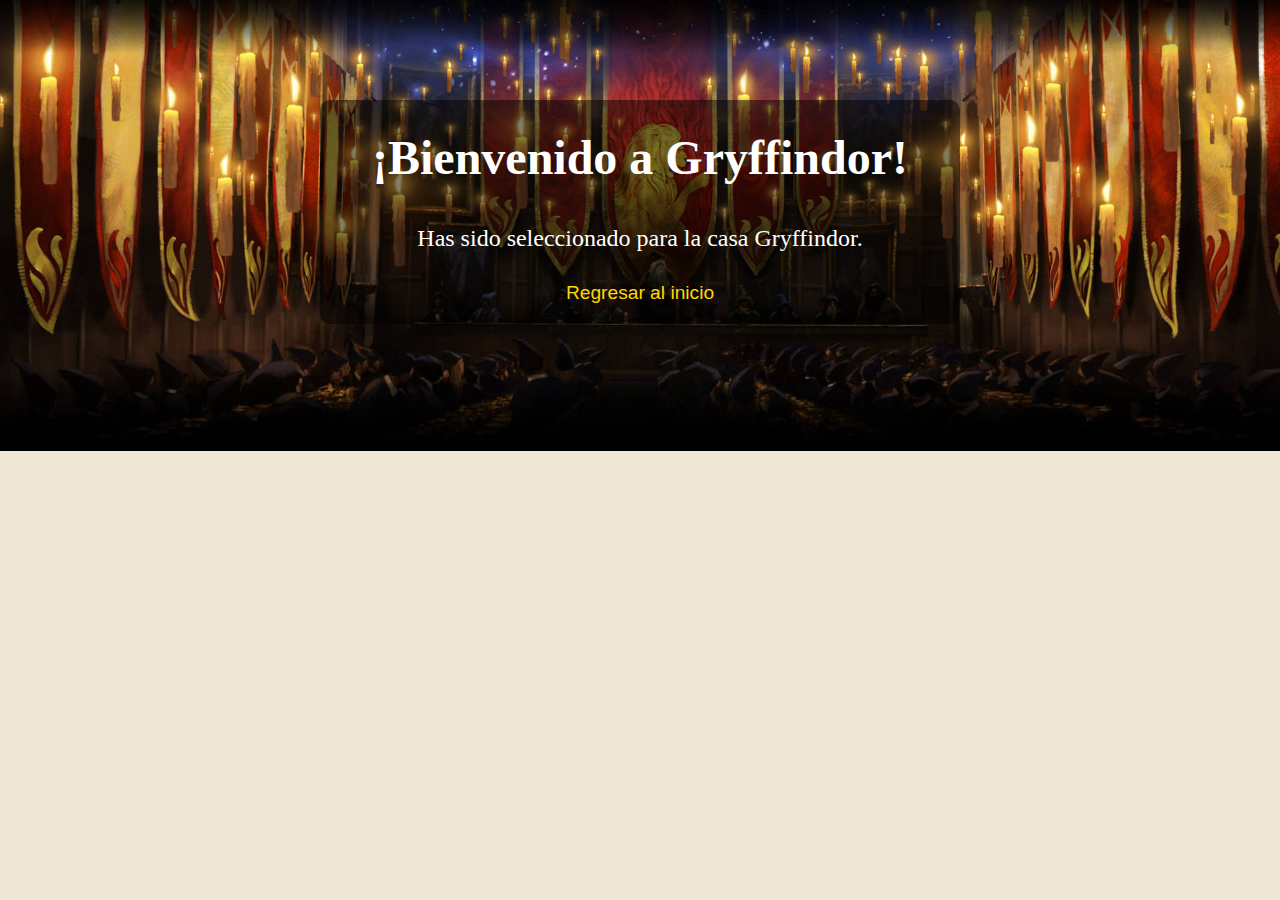
<file: gryffindor.html>
<!DOCTYPE html>
<html lang="es">
<head>
    <meta charset="UTF-8">
    <meta name="viewport" content="width=device-width, initial-scale=1.0">
    <title>Gryffindor</title>
    <link rel="stylesheet" href="styles.css"> <!-- Asegúrate de tener un archivo styles.css -->
    <style>
        /* Estilos generales */
        body {
            background-image: url('gryffindor-1.jpg'); /* Ruta de tu imagen de alta resolución */
            background-size: cover; /* Asegura que la imagen cubra todo el fondo */
            background-position: center; /* Centra la imagen en el fondo */
            background-repeat: no-repeat; /* Evita que la imagen se repita */
            color: #fff; /* Color del texto en blanco para mejor contraste */
            font-family: 'Arial', sans-serif; /* Fuente legible para el texto */
            margin: 0; /* Elimina márgenes por defecto del body */
            padding: 0; /* Elimina padding por defecto del body */
        }

        .content {
            text-align: center; /* Centra el texto en la página */
            padding: 20px; /* Espacio alrededor del contenido */
            background: rgba(0, 0, 0, 0.5); /* Fondo semitransparente para mejorar la legibilidad */
            border-radius: 10px; /* Bordes redondeados */
            max-width: 600px; /* Limita el ancho del contenedor */
            margin: 100px auto; /* Espacio arriba y abajo, y centra el contenedor */
        }

        h1, p, a {
            margin: 0; /* Elimina márgenes por defecto */
            padding: 10px; /* Añade espacio alrededor del texto */
        }

        h1 {
            font-size: 3em; /* Tamaño grande para el título */
            margin-bottom: 20px; /* Espacio debajo del título */
        }

        p {
            font-size: 1.5em; /* Tamaño de fuente para el párrafo */
            margin-bottom: 20px; /* Espacio debajo del párrafo */
        }

        a {
            font-size: 1.2em; /* Tamaño de fuente para el enlace */
            color: #ffd700; /* Color dorado para el enlace */
            text-decoration: none; /* Elimina el subrayado del enlace */
        }

        a:hover {
            text-decoration: underline; /* Subraya el enlace al pasar el cursor */
        }
    </style>
</head>
<body>
    <div class="content">
        <h1>¡Bienvenido a Gryffindor!</h1>
        <p>Has sido seleccionado para la casa Gryffindor.</p>
        <a href="index.html">Regresar al inicio</a>
    </div>
</body>
</html>
</file>
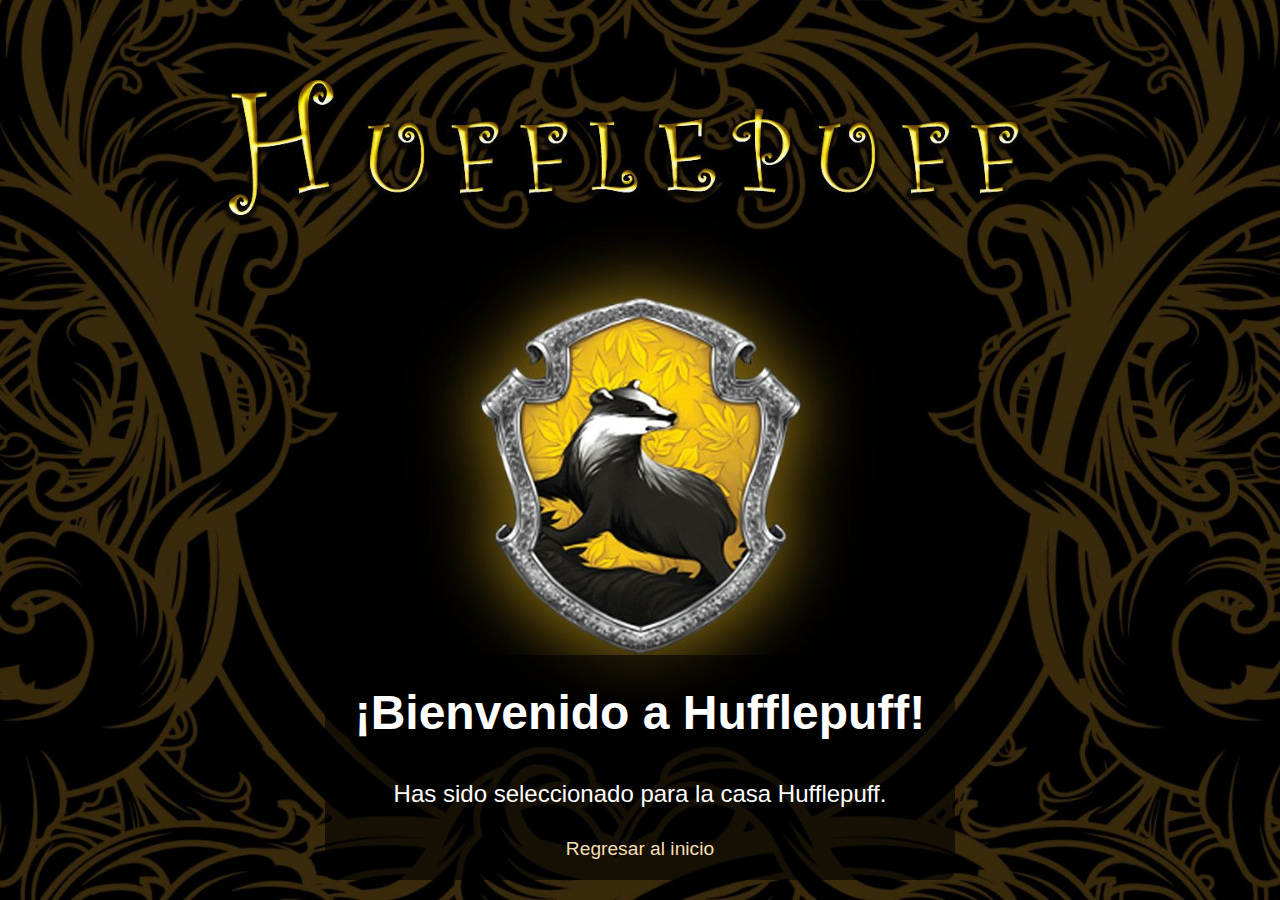
<file: hufflepuff.html>
<!DOCTYPE html>
<html lang="es">
<head>
    <meta charset="UTF-8">
    <meta name="viewport" content="width=device-width, initial-scale=1.0">
    <title>Hufflepuff</title>
    <style>
        /* Estilos generales */
        body {
            background-image: url('Hufflepuff-3.jpg');
            background-size: cover;
            background-position: center;
            background-repeat: no-repeat;
            color: #fff;
            font-family: 'Arial', sans-serif;
            margin: 0; /* Elimina márgenes generales */
            box-sizing: border-box;
            display: flex;
            justify-content: center;
            align-items: flex-end;
            height: 100vh; /* Usa el 100% de la altura de la ventana */
            text-align: center;
            padding: 0;
        }

        .container {
            background-color: rgba(0, 0, 0, 0.6); /* Fondo semitransparente para mejor lectura */
            padding: 20px;
            border-radius: 10px; /* Bordes redondeados */
            max-width: 800px; /* Ancho máximo del contenedor */
            margin: 20px; /* Espacio alrededor del contenedor */
        }

        h1, p, a {
            margin: 0; /* Elimina márgenes por defecto */
            padding: 10px; /* Añade espacio alrededor del texto */
        }

        h1 {
            font-size: 3em; /* Tamaño grande para el título */
            margin-top: 0; /* Elimina margen superior */
            margin-bottom: 20px; /* Espacio debajo del título */
        }

        p {
            font-size: 1.5em; /* Tamaño de fuente para el párrafo */
            margin-bottom: 20px; /* Espacio debajo del párrafo */
        }

        a {
            font-size: 1.2em; /* Tamaño de fuente para el enlace */
            color: #f5deb3; /* Color dorado claro para el enlace */
            text-decoration: none; /* Elimina el subrayado del enlace */
        }

        a:hover {
            text-decoration: underline; /* Subraya el enlace al pasar el cursor */
        }
    </style>
</head>
<body>
    <div class="container">
        <h1>¡Bienvenido a Hufflepuff!</h1>
        <p>Has sido seleccionado para la casa Hufflepuff.</p>
        <a href="index.html">Regresar al inicio</a>
    </div>
</body>
</html>
</file>
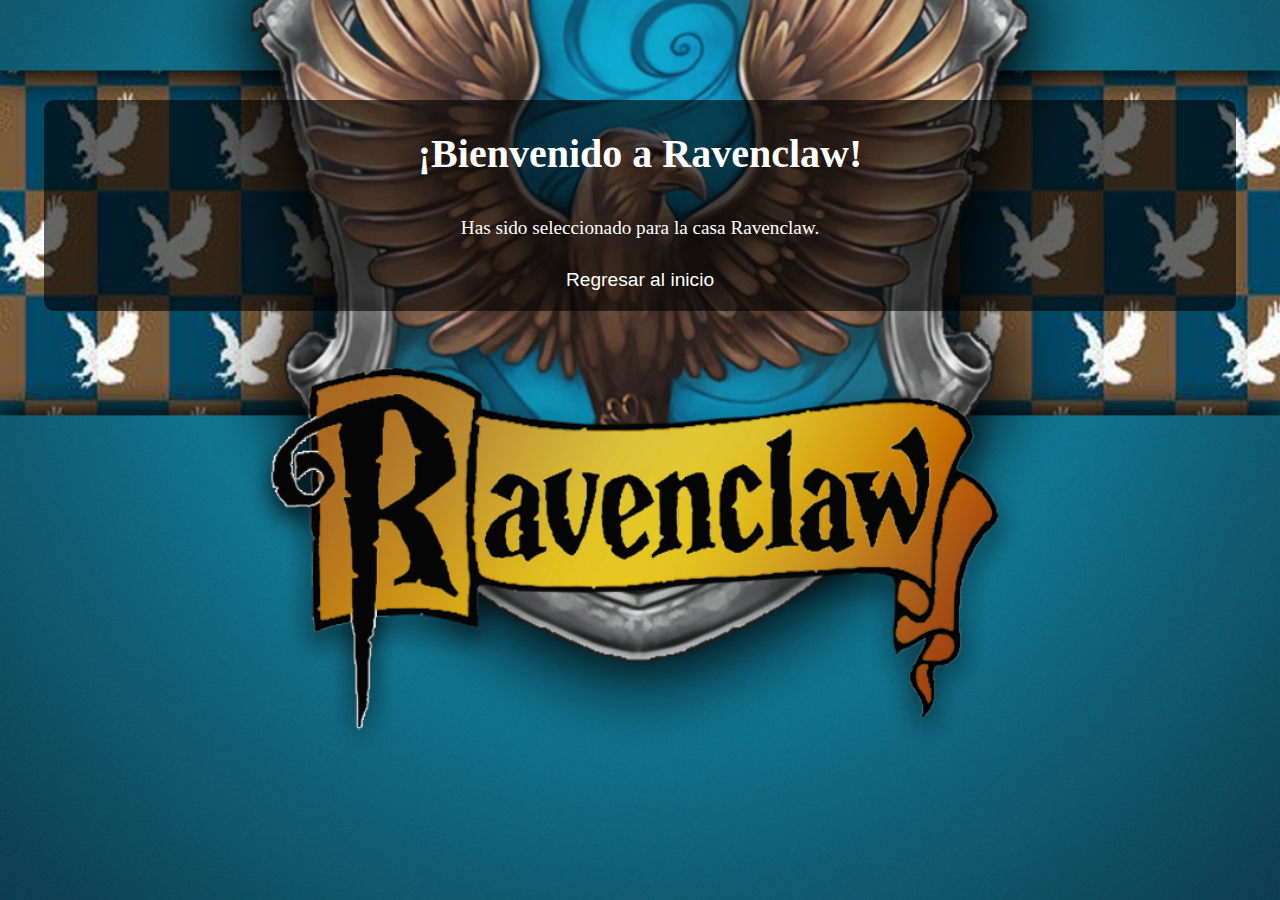
<file: ravenclaw.html>
<!DOCTYPE html>
<html lang="es">
<head>
    <meta charset="UTF-8">
    <meta name="viewport" content="width=device-width, initial-scale=1.0">
    <title>Ravenclaw</title>
    <link rel="stylesheet" href="styles.css"> <!-- Asegúrate de tener un archivo styles.css -->
    <style>
        /* Estilos generales */
        body {
            background-image: url('Ravenclaw-4.jpg'); /* Ruta de tu imagen de alta resolución */
            background-size: cover; /* Asegura que la imagen cubra todo el fondo */
            background-position: center; /* Centra la imagen en el fondo */
            background-repeat: no-repeat; /* Evita que la imagen se repita */
            color: #fff; /* Color del texto en blanco para mejor contraste */
            font-family: 'Arial', sans-serif; /* Fuente legible para el texto */
            margin: 0; /* Elimina márgenes por defecto del body */
            padding: 0; /* Elimina padding por defecto del body */
            overflow: hidden; /* Evita barras de desplazamiento innecesarias */
        }

        .content {
            text-align: center; /* Centra el texto en la página */
            padding: 20px; /* Espacio alrededor del contenido */
            background: rgba(0, 0, 0, 0.6); /* Fondo semitransparente para mejorar la legibilidad */
            border-radius: 10px; /* Bordes redondeados */
            max-width: 90%; /* Limita el ancho del contenedor en porcentajes para adaptarse a pantallas más pequeñas */
            margin: 100px auto; /* Espacio arriba y abajo, y centra el contenedor */
        }

        h1, p, a {
            margin: 0; /* Elimina márgenes por defecto */
            padding: 10px; /* Añade espacio alrededor del texto */
        }

        h1 {
            font-size: 2.5em; /* Tamaño grande para el título, ajustado para móviles */
            margin-bottom: 20px; /* Espacio debajo del título */
        }

        p {
            font-size: 1.2em; /* Tamaño de fuente para el párrafo, ajustado para móviles */
            margin-bottom: 20px; /* Espacio debajo del párrafo */
        }

        a {
            font-size: 1.2em; /* Tamaño de fuente para el enlace */
            color: white; /* Color azul oscuro para el enlace, compatible con los colores de Ravenclaw */
            text-decoration: none; /* Elimina el subrayado del enlace */
        }

        a:hover {
            text-decoration: underline; /* Subraya el enlace al pasar el cursor */
        }

        /* Ajustes para móviles */
        @media (max-width: 600px) {
            .content {
                margin: 50px auto; /* Reduce el margen superior e inferior en dispositivos móviles */
                padding: 10px; /* Reduce el padding en dispositivos móviles */
            }

            h1 {
                font-size: 2em; /* Tamaño de fuente ajustado para móviles */
            }

            p {
                font-size: 1em; /* Tamaño de fuente ajustado para móviles */
            }
        }
    </style>
</head>
<body>
    <div class="content">
        <h1>¡Bienvenido a Ravenclaw!</h1>
        <p>Has sido seleccionado para la casa Ravenclaw.</p>
        <a href="index.html">Regresar al inicio</a>
    </div>
</body>
</html>
</file>
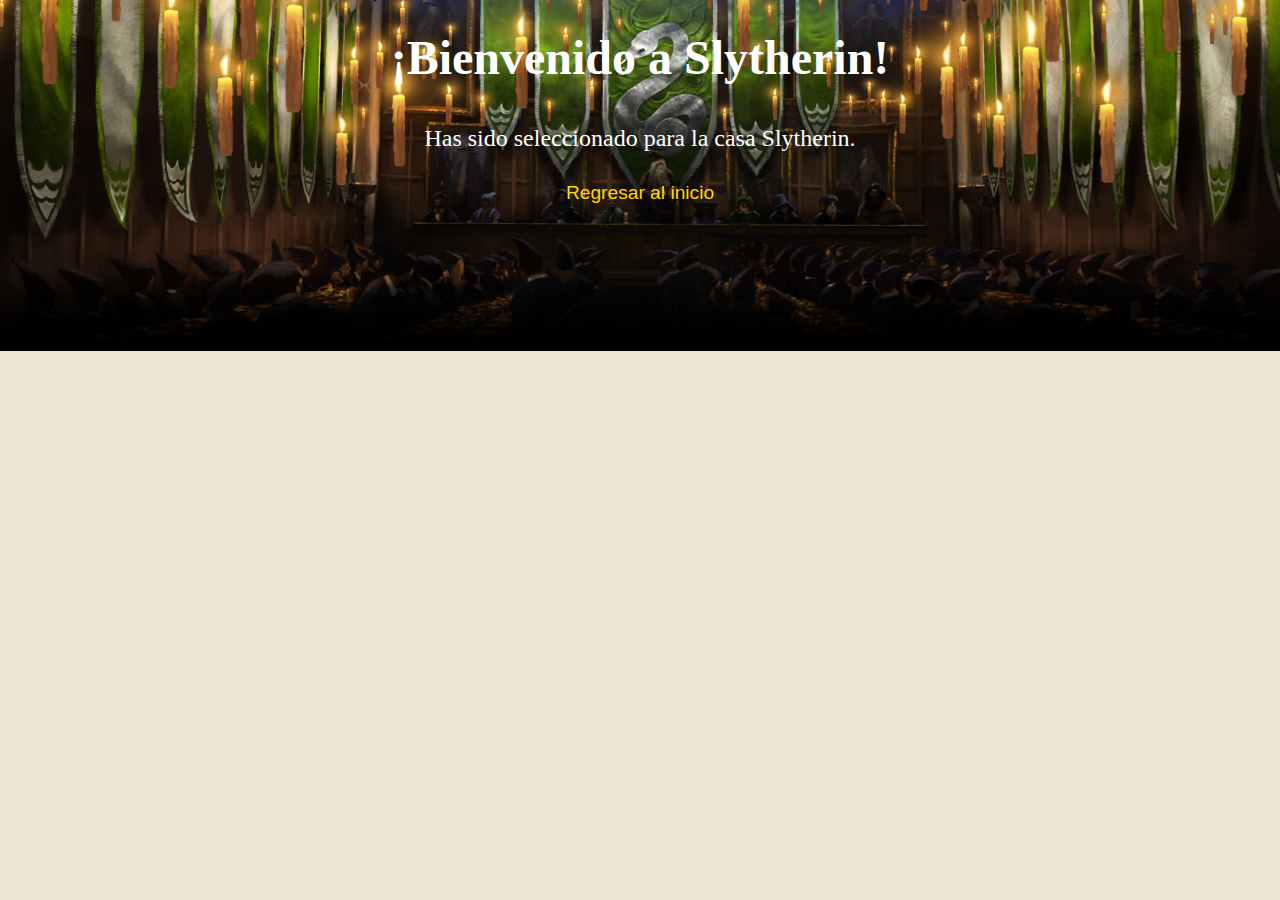
<file: slytherin.html>
<!DOCTYPE html>
<html lang="es">
<head>
    <meta charset="UTF-8">
    <meta name="viewport" content="width=device-width, initial-scale=1.0">
    <title>Slytherin</title>
    <link rel="stylesheet" href="styles.css"> <!-- Asegúrate de tener un archivo styles.css -->
</head>
<body>
    <h1>¡Bienvenido a Slytherin!</h1>
    <p>Has sido seleccionado para la casa Slytherin.</p>
    <a href="index.html">Regresar al inicio</a>
</body>
</html>











<style>


    /* Estilos generales */
body {
    background-image: url('slytherin-2.jpg'); /* Ruta de tu imagen */
    background-size: cover; /* Asegura que la imagen cubra todo el fondo */
    background-position: center; /* Centra la imagen en el fondo */
    background-repeat: no-repeat; /* Evita que la imagen se repita */
    color: #fff; /* Color del texto en blanco para mejor contraste */
    font-family: 'Arial', sans-serif; /* Fuente legible para el texto */
    text-align: center; /* Centra el texto en la página */
    padding: 20px; /* Espacio alrededor del contenido */
    box-sizing: border-box; /* Incluye padding y border en el ancho total del elemento */
}

h1, p, a {
    margin: 0; /* Elimina márgenes por defecto */
    padding: 10px; /* Añade espacio alrededor del texto */
}

h1 {
    font-size: 3em; /* Tamaño grande para el título */
    margin-bottom: 20px; /* Espacio debajo del título */
}

p {
    font-size: 1.5em; /* Tamaño de fuente para el párrafo */
    margin-bottom: 20px; /* Espacio debajo del párrafo */
}

a {
    font-size: 1.2em; /* Tamaño de fuente para el enlace */
    color: #ffd700; /* Color dorado para el enlace */
    text-decoration: none; /* Elimina el subrayado del enlace */
}

a:hover {
    text-decoration: underline; /* Subraya el enlace al pasar el cursor */
}

</style>
</file>
<file: styles.css>
/* General Reset */
body, h1, p, form, button, input {
    margin: 0;
    padding: 0;
    font-family: 'Garamond', serif;
}

body {
    background-color: #f0e6d6; /* Color de fondo suave */
    color: #333;
    padding: 20px;
    box-sizing: border-box;
}

header {
    background-color: #4e3a2a; /* Color de fondo oscuro */
    color: #f5f5f5; /* Color del texto */
    padding: 20px;
    text-align: center;
    border-radius: 10px;
    margin-bottom: 20px; /* Espaciado adicional */
}

h1 {
    font-size: 3em; /* Aumenta el tamaño del título */
    animation: fadeIn 2s ease-in-out; /* Animación de desvanecimiento */
}

/* Contenedor principal */
main {
    background-color: #fff; /* Color de fondo de reserva */
    border-radius: 10px;
    padding: 20px;
    box-shadow: 0 4px 8px rgba(0,0,0,0.2);
    max-width: 800px;
    margin: 20px auto;
    background-image: url(''); /* Cambia esto por la URL de tu imagen */
    background-size: cover;
    background-position: center;
    background-repeat: no-repeat;
}

/* Contenedor de la imagen del sombrero */
#hat-section {
    text-align: center;
    margin: 0 auto;
}

#hat-section img {
    display: inline-block;
    width: 80px;
    height: 80px;
    border-radius: 50%;
    border: 3px solid #4e3a2a;
}

/* Botones y campos de texto */
input[type="text"] {
    width: 100%;
    padding: 10px;
    font-size: 1.2em;
    border-radius: 5px;
    border: 1px solid #d0b59c;
    box-sizing: border-box;
    text-align: center;
}

input[type="text"]::placeholder {
    text-align: center;
}

button {
    background-color: #4e3a2a;
    color: #f5f5f5;
    border: none;
    padding: 10px;
    font-size: 1.2em;
    border-radius: 5px;
    cursor: pointer;
    transition: background-color 0.3s, box-shadow 0.3s;
    width: 100%;
    text-align: center;
}

button:hover {
    background-color: #6f4f28;
}

button:disabled {
    background-color: #ccc;
    cursor: not-allowed;
}

/* Media Queries para dispositivos móviles */
@media (max-width: 600px) {
    header h1 {
        font-size: 2.5em;
    }

    main {
        padding: 10px;
    }

    input[type="text"], button {
        font-size: 1em;
        padding: 8px;
    }
}

/* Media Queries para tabletas */
@media (max-width: 900px) and (min-width: 601px) {
    header h1 {
        font-size: 2.8em;
    }

    main {
        padding: 15px;
    }

    input[type="text"], button {
        font-size: 1.1em;
        padding: 10px;
    }
}

/* Estilos específicos para el cuestionario */
#quiz-form {
    margin-top: 20px;
}

.question {
    background-color: #fff;
    border: 1px solid #d0b59c;
    border-radius: 10px;
    padding: 20px;
    margin-bottom: 20px;
    box-shadow: 0 4px 8px rgba(0, 0, 0, 0.1);
    transition: background-color 0.3s;
}

.question h3 {
    font-size: 1.6em;
    color: #4e3a2a;
    margin-bottom: 10px;
}

.question label {
    display: block;
    padding: 10px;
    border-radius: 5px;
    background-color: #e9e9e9;
    margin: 8px 0;
    cursor: pointer;
    font-size: 1.2em;
    transition: background-color 0.3s;
}

.question input[type="radio"] {
    margin-right: 10px;
}

.question label:hover {
    background-color: #d1d1d1;
}

/* Sección de resultados */
#result-section {
    background-color: #f5f5f5;
    padding: 20px;
    border-radius: 10px;
    box-shadow: 0 4px 8px rgba(0, 0, 0, 0.2);
    text-align: center;
    margin-bottom: 20px;
}

#result-image {
    width: 150px;
    height: auto;
    margin-top: 20px;
}

#restart-quiz-btn {
    background-color: #ffcc00;
    color: #333;
    border: none;
    padding: 10px;
    font-size: 1.2em;
    border-radius: 5px;
    cursor: pointer;
    transition: background-color 0.3s;
    width: 100%;
    text-align: center;
}

#restart-quiz-btn:hover {
    background-color: #ffb700;
}

/* Estilo para el pie de página */
#footer {
    background-color: #333;
    color: white;
    text-align: center;
    padding: 10px 0;
    position: fixed;
    bottom: 0;
    width: 100%;
    font-size: 14px;
}

/* Espaciado adicional entre botones */
#retry-quiz-btn, #restart-quiz-btn {
    margin-bottom: 10px;
    display: block;
    width: 200px;
    margin: 10px auto;
}

/* Contenedor de imágenes centrado */
#images-container {
    display: flex;
    justify-content: center;
    gap: 20px;
    flex-wrap: wrap;
}

#images-container img {
    max-width: 200px;
    height: auto;
    border-radius: 10px;
}

/* Animación de desvanecimiento para el título */
@keyframes fadeIn {
    from {
        opacity: 0;
    }
    to {
        opacity: 1;
    }
}
</file>
